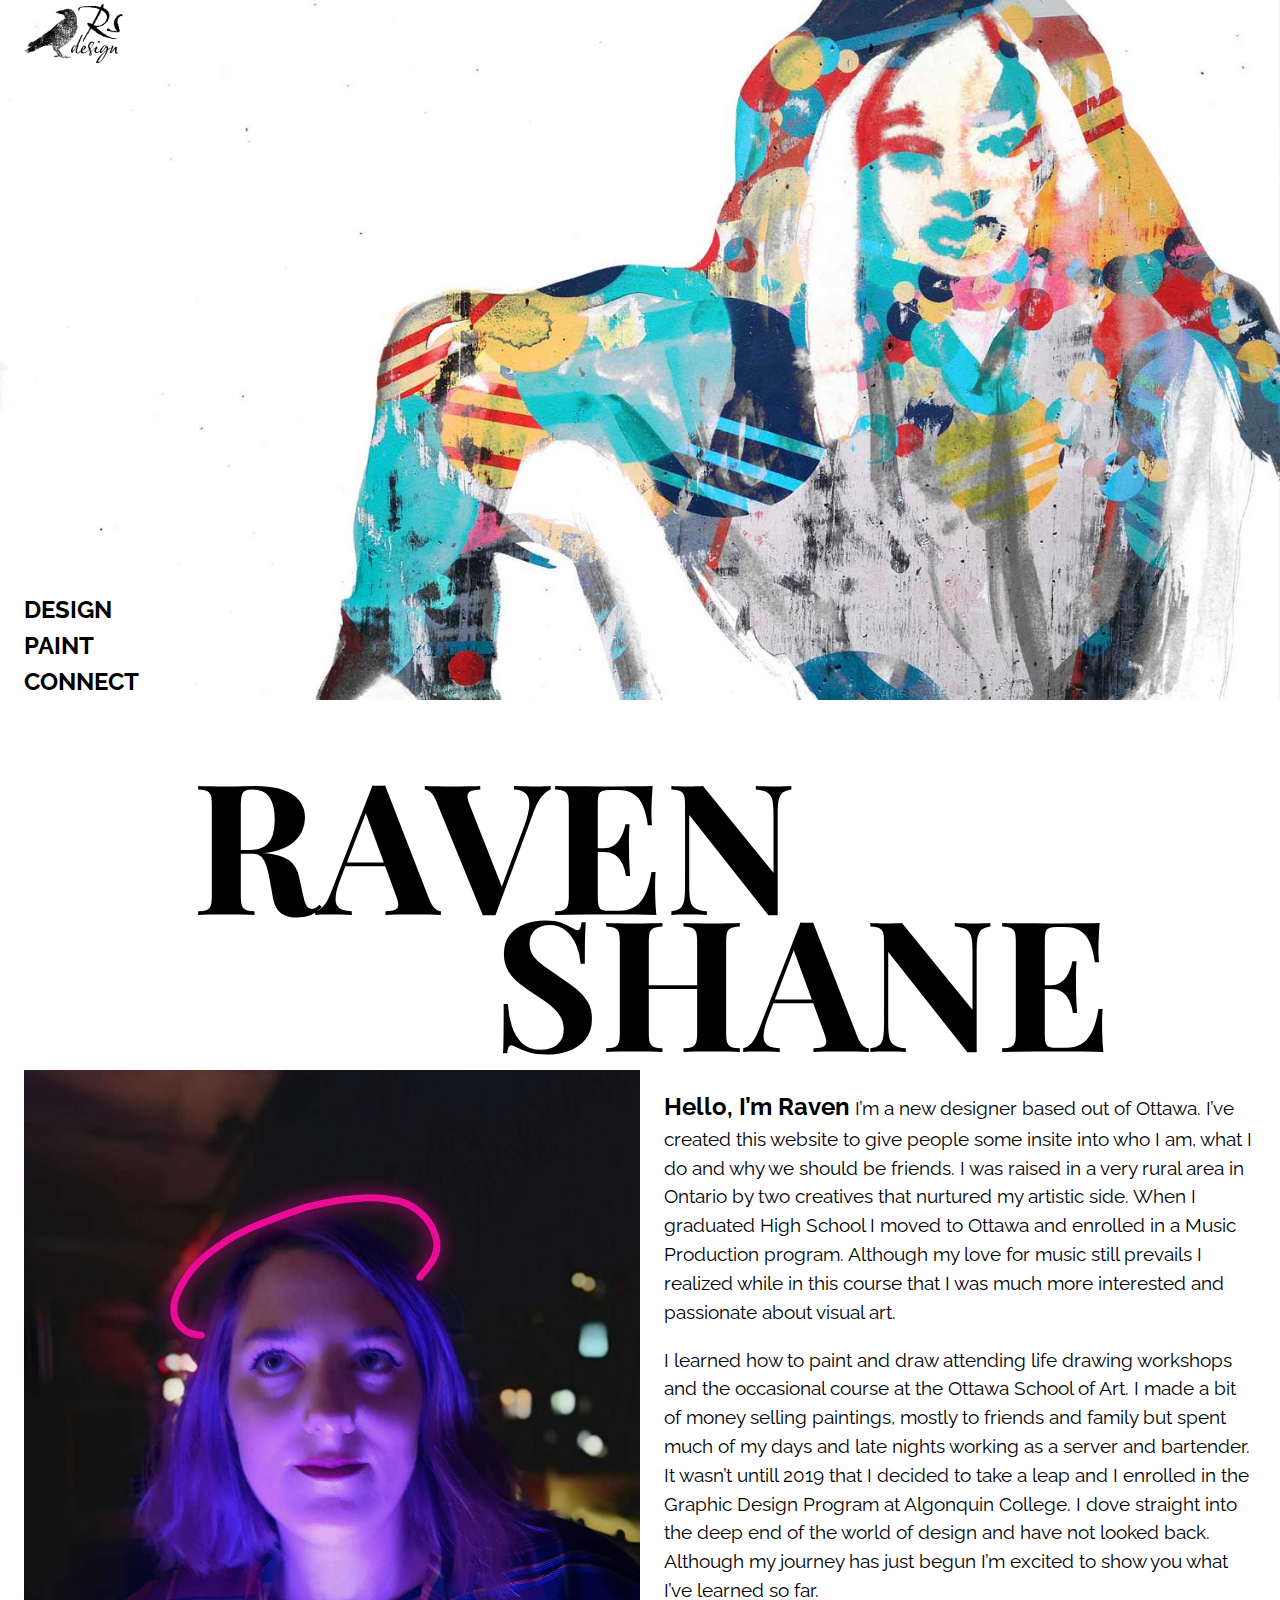
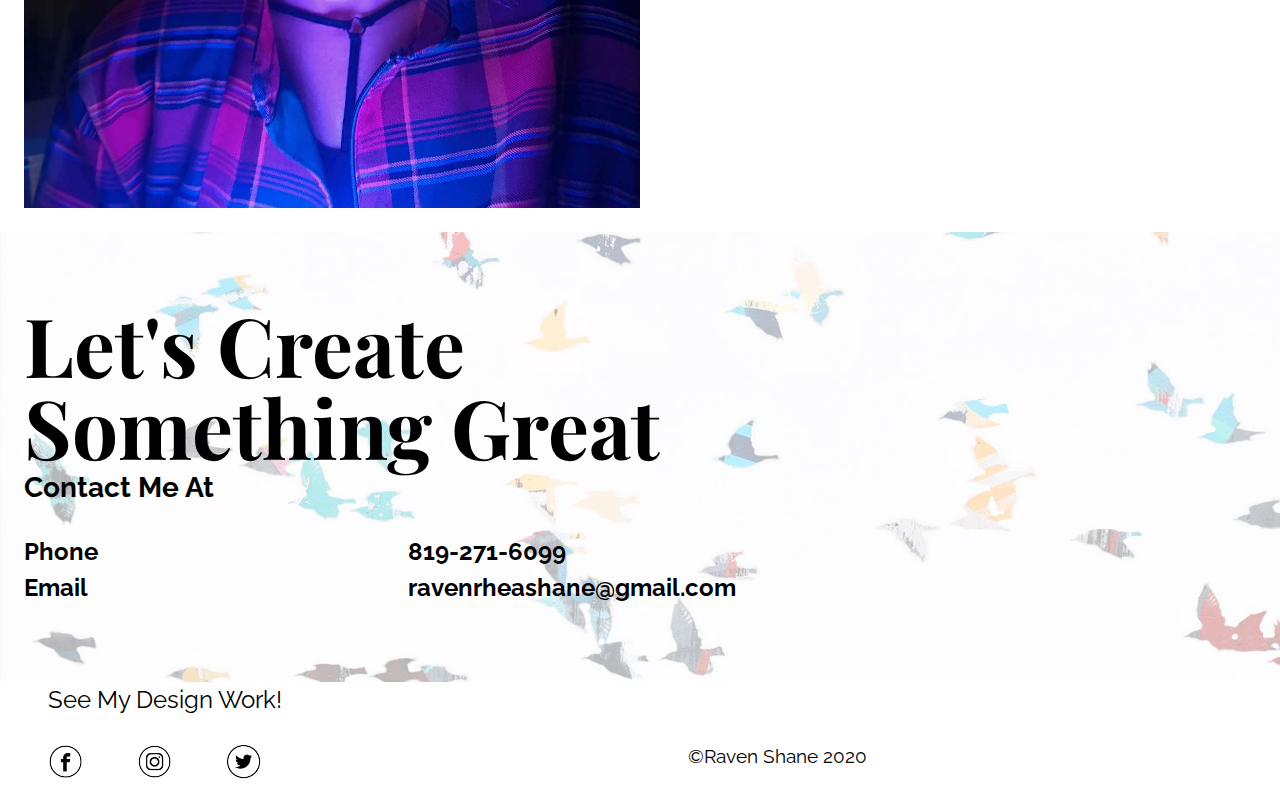
<file: index.html>
<!DOCTYPE html>
<html lang="en-ca">
<head>
  <meta charset="utf-8">
  <title>Raven Shane Porfolio</title>
  <meta name="handheldfriendly" content="true">
  <meta name="mobileoptimized" content="240">
  <meta name="viewport" content="width=device-width,initial-scale=1">
  <link href="css/main.css" rel="stylesheet">
  <link rel="preconnect" href="https://fonts.gstatic.com">
  <link href="https://fonts.googleapis.com/css2?family=Playfair+Display:wght@900&family=Raleway&display=swap" rel="stylesheet">
  <link rel="shortcut icon" href="favicon.ico">
  <link rel="icon" type="image/png" href="favicon-196.png">
</head>
<body>
  <ul class="skip-links">
    <li><a href="#nav" aria-label="skip to navigation"></a></li>
    <li><a href="#main" aria-label="skip to main content"></a></li>
    <li><a href="#connect" aria-label="skip to contact info"></a></li>
  </ul>
  <header class="banner" role="banner">
    <div class="img-banner">
      <img class="home-banner" src="images/home-banner.jpg" alt="">
    </div>

    <a class="mylogo" href="index.html" aria-label="go to home page">
      <i class="home-logo">
        <img src="images/logo-full.png" alt="">
      </i>
    </a>

    <nav class="nav" role="navigation" id="nav">
      <ul>
        <li><a href="design.html">DESIGN</a></li>
        <li><a href="paint.html">PAINT</a></li>
        <li><a href="#connect">CONNECT</a></li>
      </ul>
    </nav>
  </header>
  <main role="main" id="main">
    <section>
      <article>
        <h1><span class="raven">RAVEN</span><span class="shane">SHANE</span></h1>
        <div class="about">
          <img class="profile-pic" src="images/profile-pic.jpg" alt="picture of raven">
          <div class="bio">
            <p><span class="first-line">Hello, I’m Raven</span> I’m a new designer based out of Ottawa. I’ve created this website to give people some insite into who I am, what I do and why we should be friends. I was raised in a very rural area in Ontario by two creatives that nurtured my artistic side. When I graduated High School I moved to Ottawa and enrolled in a Music Production program. Although my love for music still prevails I realized while in this course that I was much more interested and passionate about visual art. </p>
            <p>I learned how to paint and draw attending life drawing workshops and the occasional course at the Ottawa School of Art. I made a bit of money selling paintings, mostly to friends and family but spent much of my days and late nights working as a server and bartender. It wasn’t untill 2019 that I decided to take a leap and I enrolled in the Graphic Design Program at Algonquin College. I dove straight into the deep end of the world of design and have not looked back. Although my journey has just begun I’m excited to show you what I’ve learned so far.</p>
          </div>
        </div>
      </article>
      <article class="connect-banner" id="connect">
        <img class="bird-banner" src="images/banner-bird.jpg" alt="">
        <div class="connect">
          <h2>Let's Create <br>Something Great</h2>
          <h3>Contact Me At</h3>
          <dl>
            <dt>Phone</dt>
            <dd>819-271-6099</dd>
            <dt>Email</dt>
            <dd>ravenrheashane@gmail.com</dd>
          </dl>
        </div>
        <a href="design.html">See My Design Work!</a>
      </article>
    </section>
  </main>
  <footer role="contentinfo">
    <div class="social-icons">
      <i>
        <img src="images/fblogo.png" alt="">
      </i>
      <i>
        <img src="images/instagram-logo.png" alt="">
      </i>
      <i>
        <img src="images/twitterlogo.png" alt="">
      </i>
    </div>
    <p>©Raven Shane 2020</p>
  </footer>
</body>
</html>
</file>
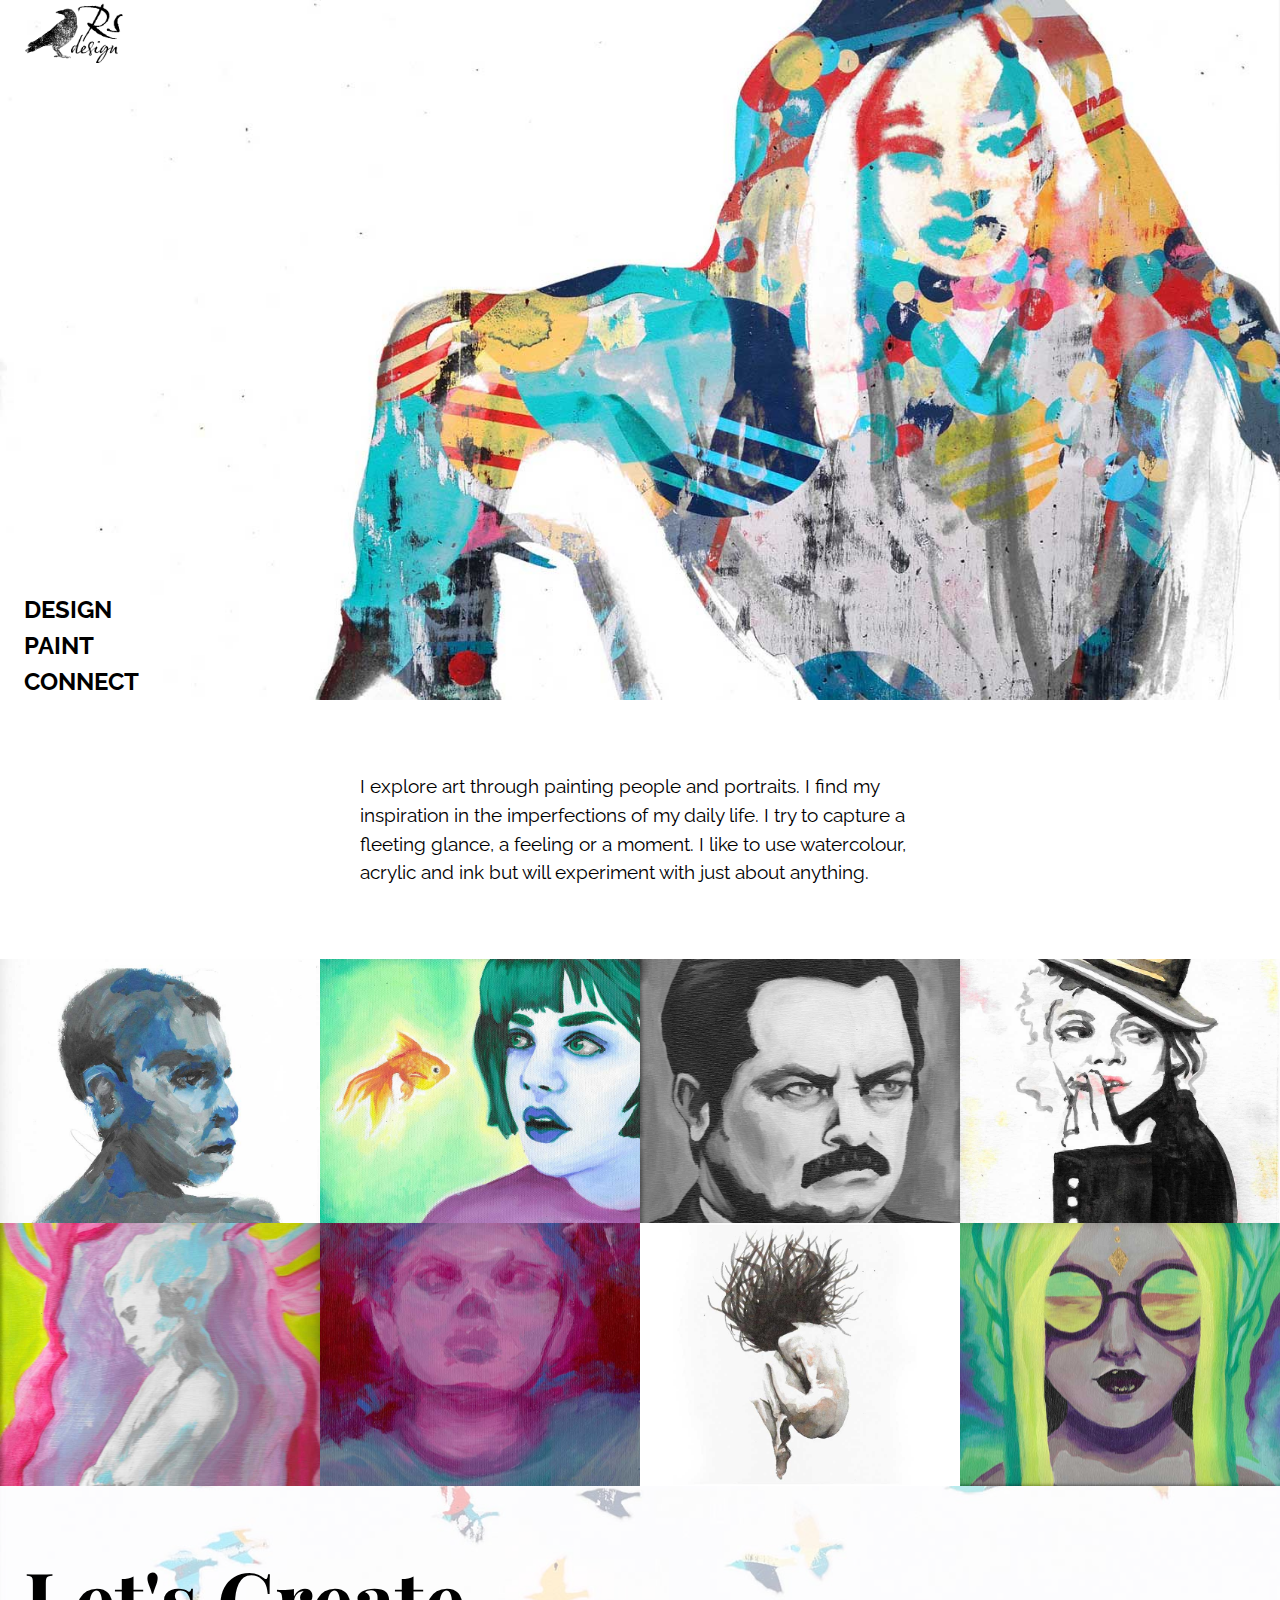
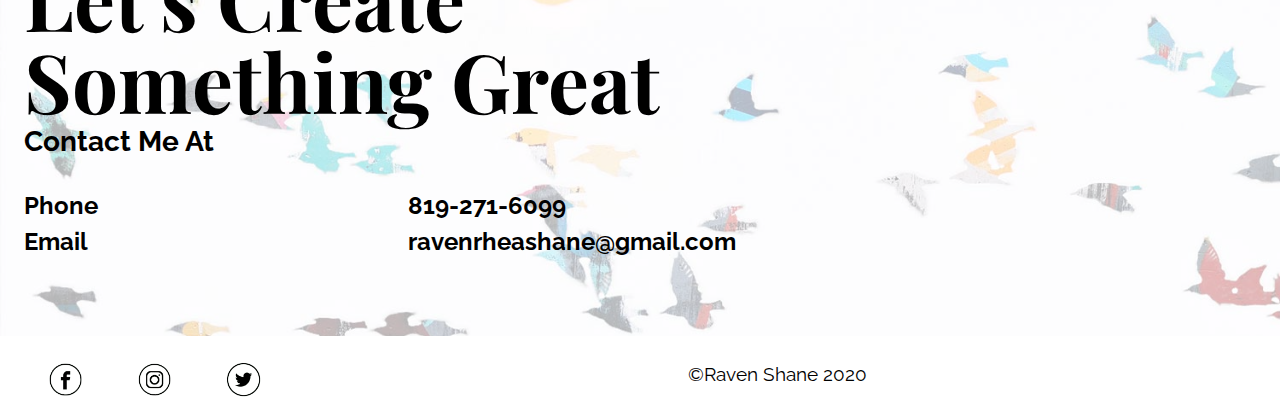
<file: paint.html>
<!DOCTYPE html>
<html lang="en-ca">
<head>
  <meta charset="utf-8">
  <title>Raven Shane - Design</title>
  <meta name="handheldfriendly" content="true">
  <meta name="mobileoptimized" content="240">
  <meta name="viewport" content="width=device-width,initial-scale=1">
  <link href="css/main.css" rel="stylesheet">
  <link rel="preconnect" href="https://fonts.gstatic.com">
  <link href="https://fonts.googleapis.com/css2?family=Playfair+Display:wght@900&family=Raleway&display=swap" rel="stylesheet">
  <link rel="shortcut icon" href="favicon.ico">
  <link rel="icon" type="image/png" href="favicon-196.png">
</head>
<body>
  <ul class="skip-links">
    <li><a href="#nav" aria-label="skip to navigation"></a></li>
    <li><a href="#main" aria-label="skip to main content"></a></li>
    <li><a href="#connect" aria-label="skip to contact info"></a></li>
  </ul>
  <header class="banner" role="banner">
    <div class="img-banner">
      <img class="home-banner" src="images/home-banner.jpg" alt="">
    </div>

    <a class="mylogo" href="index.html" aria-label="go to home page">
      <i class="home-logo">
        <img src="images/logo-full.png" alt="">
      </i>
    </a>

    <nav class="nav" role="navigation" id="nav">
      <ul>
        <li><a href="design.html">DESIGN</a></li>
        <li><a href="paint.html">PAINT</a></li>
        <li><a href="#connect">CONNECT</a></li>
      </ul>
    </nav>
  </header>
  <main role="main">
    <section>
      <article>
        <p class="paint-text">I explore art through painting people and portraits. I find my inspiration in the imperfections of my daily life. I try to capture a fleeting glance, a feeling or a moment. I like to use watercolour, acrylic and ink but will experiment with just about anything.</p>
        <div class="img-grid">
          <img class="grey" src="images/blue-women.jpg" alt="painting by raven shane">
          <img class="grey" src="images/green-girl.jpg" alt="painting by raven shane">
          <img class="grey" src="images/ron-swanson.jpg" alt="painting by raven shane">
          <img class="grey" src="images/vanessa.jpg" alt="painting by raven shane">
          <img class="grey" src="images/thinking-pixie.jpg" alt="painting by raven shane">
          <img class="grey" src="images/painting-pink.jpg" alt="painting by raven shane">
          <img class="grey" src="images/curled-up.jpg" alt="painting by raven shane">
          <img class="grey" src="images/sunglasses.jpg" alt="painting by raven shane">
        </div>
      </article>
      <article class="connect-banner" id="connect">
        <img class="bird-banner" src="images/banner-bird.jpg" alt="">
        <div class="connect">
          <h2>Let's Create <br>Something Great</h2>
          <h3>Contact Me At</h3>
          <dl>
            <dt>Phone</dt>
            <dd>819-271-6099</dd>
            <dt>Email</dt>
            <dd>ravenrheashane@gmail.com</dd>
          </dl>
        </div>
      </article>
    </section>
  </main>
  <footer role="contentinfo">
    <div class="social-icons">
      <i>
        <img src="images/fblogo.png" alt="">
      </i>
      <i>
        <img src="images/instagram-logo.png" alt="">
      </i>
      <i>
        <img src="images/twitterlogo.png" alt="">
      </i>
    </div>
    <p>©Raven Shane 2020</p>
  </footer>
</file>
<file: css/main.css>
@-moz-viewport { width: device-width; scale: 1; }
@-ms-viewport { width: device-width; scale: 1; }
@-o-viewport { width: device-width; scale: 1; }
@-webkit-viewport { width: device-width; scale: 1; }
@viewport { width: device-width; scale: 1; }

html {
  -moz-text-size-adjust: 100%;
  -ms-text-size-adjust: 100%;
  -webkit-text-size-adjust: 100%;
  text-size-adjust: 100%;
  box-sizing: border-box;
  font-family: Raleway, sans-serif;
  line-height: 1.5;
}

*, *::before, *::after {
  box-sizing: inherit;
}

img {
  display: block;
  width: 100%;
}

body {
  margin: 0;
}

.skip-links {
  position: absolute;
  top: -3em;
}

.skip-links a:focus {
  top: 0;
}

.banner {
  background-color: #e2e2e2;
  display: grid;
  grid-template-columns: 1fr 1fr;
  grid-gap: 1rem;
  grid-template-areas:
    "banner banner"
    "banner banner";
}

.img-banner {
  max-height: 700px;
  overflow: hidden;
  grid-area: banner;
}

.nav {
  grid-column: 1;
  grid-row: 2;
  align-self: end;
  order: 1;
  margin-left: 1rem;
}

.mylogo {
  grid-column: 1 / 2;
  grid-row: 1;
}

.home-logo {
  margin: 1rem;
}

.home-logo > img {
  width: 100px;
}

ul {
  list-style: none;
  padding: 0;
  margin: 0;
}

nav a {
  text-decoration: none;
  font-weight: bold;
  color: #000;
}

nav a:hover {
  color: #13afbc;
}

p {
  font-size: .8rem;
}

h1 {
  font-size: 5rem;
  line-height: .75;
  font-family: "Playfair Display", serif;
  margin-top: 3rem;
  margin-bottom: 0;
  display: grid;
  grid-template-columns: 1fr 1fr 1fr 1fr 1fr;
  grid-template-rows: 1fr 1fr;
}

.raven {
  grid-column: 1 / span 4;
  margin-left: 1rem;
}

.shane {
  grid-column: 1 / span 5;
  grid-row: 2;
  text-align: right;
}

.about {
  display: grid;
  grid-template-columns: 1fr;
}

.bio {
  margin: 1rem;
}

.first-line {
  font-weight: bold;
  font-size: 1rem;
}

.profile-pic {
  width: 100%;
  margin-top: 1rem;
  margin-bottom: 1rem;
}

.connect-banner {
  position: relative;
}

.connect-banner > img {
  opacity: .3;
  max-height: 400px;
  object-fit: cover;
}

.connect {
  position: absolute;
  top: 1rem;
}

.connect > h2 {
  font-family: "Playfair Display", serif;
  font-size: 2.25rem;
  padding: 1rem;
  padding-bottom: 0;
  line-height: 1;
  margin-bottom: 0;
  margin-top: 0;
}

.connect > h3 {
  padding-top: 0;
  font-weight: bold;
}

dl {
  list-style: none;
  display: grid;
  grid-template-columns: 1fr 1fr;
  font-weight: bold;
}

dt {
  margin-left: 1rem;
}

.connect-banner > a {
  text-decoration: none;
  color: #000;
  margin-left: 2rem;
}

footer {
  display: grid;
  grid-template-columns: 1fr;
  align-items: center;
}

footer > p {
  margin-left: 2rem;
  margin-top: 0;
  margin-top: 1rem;
}

.social-icons {
  padding-top: 1rem;
}

i > img {
  display: inline-block;
  width: 35px;
}

i {
  margin-left: 2rem;
}

.card {
  display: block;
  background-color: #dbd6dc;
}

.card-left {
  display: grid;
  background-color: #dbd6dc;
}

.card h2 {
  font-size: 1.25rem;
  text-align: right;
  padding-right: 1rem;
  background-color: #13afbc;
  font-weight: bold;
  font-family: "Playfair Display", serif;
}

.card-left h2 {
  margin: 0;
  margin-bottom: 1rem;
  font-size: 1.25rem;
  padding-left: 1rem;
  background-color: #13afbc;
  font-family: "Playfair Display", serif;
}

h3 {
  margin-bottom: 0;
  margin-top: 0;
  margin-left: 1rem;
}

.card-text p {
  margin-top: 0;
  margin-left: 1rem;
}

.card-content {
  display: grid;
  grid-template-columns: 1fr;
  margin-bottom: 1rem;
  align-items: center;
}

.card-img {
  padding-bottom: 1rem;
  padding-left: 1rem;
}

.card-img-left {
  padding-left: 1rem;
  padding-bottom: 1rem;
}

video {
  width: 320px;
  height: 240px;
  margin-left: 2rem;
  margin-bottom: 1rem;
}

.img-grid {
  display: grid;
  grid-template-columns: 1fr;
}

.paint-text {
  margin: 3rem;
}

.grey {
  background-color: #e2e2e2;
}

@media only screen and (min-width: 25em) {

  html {
    font-size: 1rem;
  }

  .card-content {
    grid-template-columns: 1fr 1fr;
  }

  .card {
    margin-right: 2rem;
  }

  .card-left {
    margin-left: 2rem;
  }

  .card-left h2 {
    font-size: 1.5rem;
  }

  .card h2 {
    font-size: 1.5rem;
  }

  .connect-banner > img {
    max-height: 450px;
  }

  .img-grid {
    grid-template-columns: 1fr 1fr;
  }

}

@media only screen and (min-width: 38em) {

  html {
    font-size: 1.2rem;
  }

  h1 {
    font-size: 7.6rem;
  }

  .about {
    grid-template-columns: 1fr 1fr;
  }

  .connect > h2 {
    font-size: 3.4rem;
    margin-top: 1rem;
  }

  .profile-pic {
    padding-left: 1rem;
  }

  .card-left h2 {
    font-size: 2.25rem;
  }

  .card h2 {
    font-size: 2.25rem;
  }

  .card-text p {
    margin-right: 2rem;
  }

  .paint-text {
    margin-left: 10rem;
    margin-right: 10rem;
  }

  footer {
    grid-template-columns: 1fr 1fr;
  }

}

@media only screen and (min-width: 60em) {

  html {
    font-size: 1.5rem;
  }

  h1 {
    margin-left: 7rem;
    margin-right: 7rem;
  }

  .card {
    margin-right: 10rem;
  }

  .card-left {
    margin-left: 10rem;
  }

  .card-img-left {
    max-width: 500px;
    padding-left: 5rem;
  }

  .card-img {
    padding-left: 5rem;
  }

  video {
    width: 480px;
    height: 360px;
  }

  .paint-text {
    margin-left: 15rem;
    margin-right: 15rem;
  }

  .img-grid {
    grid-template-columns: 1fr 1fr 1fr 1fr;
  }

}

@media only screen and (min-width: 90em) {

  ul {
    display: grid;
    grid-template-columns: 1fr 1fr 1fr;
  }

  .img-grid {
    margin-left: 10rem;
    margin-right: 10rem;
  }

  .connect {
    margin-left: 10rem;
  }

  .social-icons {
    margin-left: 10rem;
  }

  .card-content {
    display: grid;
    grid-template-columns: 1fr 1fr 1fr;
  }

}
</file>
